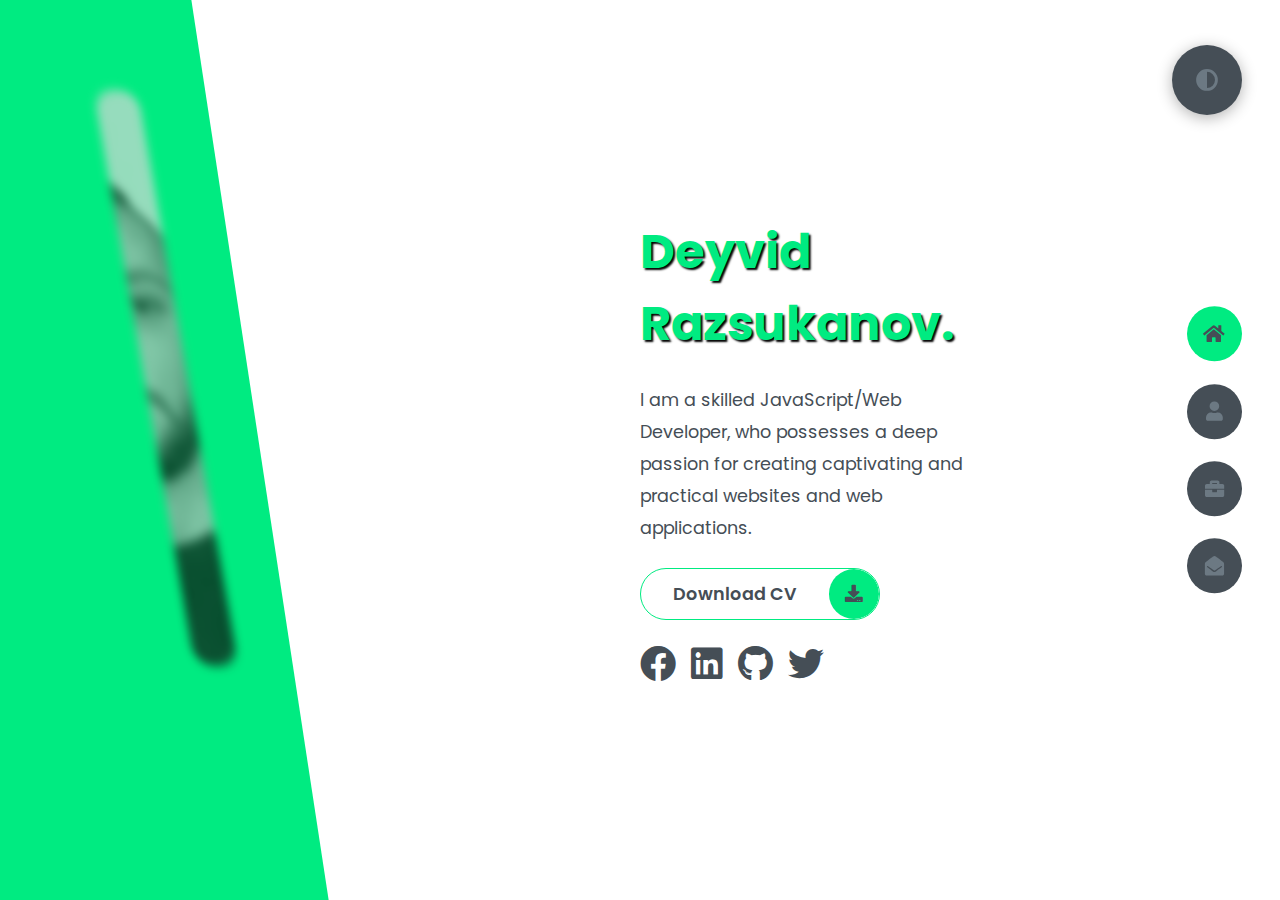
<file: index.html>
<!DOCTYPE html>
<html lang="en">

<head>
    <meta charset="UTF-8">
    <meta http-equiv="X-UA-Compatible" content="IE=edge">
    <meta name="viewport" content="width=device-width, initial-scale=1.0">
    <title>Portfolio</title>
    <link rel="stylesheet" href="./static/styles.css">
    <link rel="preconnect" href="https://fonts.googleapis.com">
    <link rel="preconnect" href="https://fonts.gstatic.com" crossorigin>
    <link rel="stylesheet" href="https://cdnjs.cloudflare.com/ajax/libs/font-awesome/5.15.4/css/all.min.css"
        integrity="sha512-1ycn6IcaQQ40/MKBW2W4Rhis/DbILU74C1vSrLJxCq57o941Ym01SwNsOMqvEBFlcgUa6xLiPY/NS5R+E6ztJQ=="
        crossorigin="anonymous" referrerpolicy="no-referrer" />
    <link href="https://fonts.googleapis.com/css2?family=Poppins:wght@400;500;600;700;800&display=swap"
        rel="stylesheet">
</head>

<body class="main-content">
    <header class="container header active" id="home">
        <div class="header-content">
            <div class="left-header">
                <div class="h-shape"></div>
                <div class="image">
                    <img src="./static/image_6487327.JPG" alt="">
                </div>
            </div>
            <div class="right-header">
                <h1 class="name">
                    <span>Deyvid <br> Razsukanov.</span>

                </h1>
                <p>
                    I am a skilled JavaScript/Web Developer, who possesses a deep passion for creating captivating and
                    practical websites and web applications.
                </p>
                <div class="btn-con">
                    <a href="./static/CV-English.pdf" download="Deyvid Razsukanov - CV.pdf" class="main-btn">
                        <span class="btn-text">Download CV</span>
                        <span class="btn-icon"><i class="fas fa-download"></i></span>
                    </a>
                </div>
                <a>
                    <div class="contact-icons">
                        <div class="contact-icon">
                            <a href="https://www.facebook.com/deivitoss" target="_blank">
                                <i class="fab fa-facebook" style="font-size:36px"></i>
                            </a>
                            <a>
                            </a>
                            <a>
                            </a>
                            <a href="https://www.linkedin.com/in/deyvid-razsukanov-a2669a22a/" target="_blank">
                                <i class="fab fa-linkedin" style="font-size:36px"></i>
                            </a>
                            <a>
                            </a>
                            <a>
                            </a>
                            <a href="https://github.com/Devbearking" target="_blank">
                                <i class="fab fa-github" style="font-size:36px"></i>
                            </a>
                            <a>
                            </a>
                            <a>
                            </a>
                            <a href="https://twitter.com/DeyvidR8" target="_blank">
                                <i class="fab fa-twitter" style="font-size:36px"></i>
                            </a>
                        </div>
                </a>
            </div>

        </div>
        </div>
    </header>
    <main>
        <section class="container about" id="about">
            <div class="main-title">
                <h2><span class="bg-text">my stats</span></h2>
                <h2>About <span>me</span></h2>
            </div>
            <div class="about-container">
                <div class="left-about">
                    <h4>More About me</h4>
                    <p>
                        In both personal and professional contexts, I possess an innate sense of curiosity and a strong
                        drive to comprehensively comprehend systems and processes, with a focus on identifying
                        opportunities for enhancement. While commencing my career at an entry-level position within a
                        leading logistics firm in the Netherlands, I constantly sought to expand my skill set and assume
                        additional responsibilities. As a result, I meticulously acquainted myself with every facet of
                        the organization's operations, thereby creating opportunities to undertake various roles. These
                        included overseeing the seamless execution of assigned processes and meticulously rectifying
                        systemic warehouse errors, such as erroneous customer or order information on delivery labels or
                        accompanying documents. Throughout my tenure, I remained committed to pursuing continuous
                        self-improvement and learning, both in terms of mastering the intricacies of my work and
                        navigating complex R programs.
                    </p>
                    <div class="btn-con">
                        <a href="./static/CV-English.pdf" download="Deyvid Razsukanov - CV.pdf" class="main-btn">
                            <span class="btn-text">Download CV</span>
                            <span class="btn-icon"><i class="fas fa-download"></i></span>
                        </a>
                    </div>
                </div>
                <div class="right-about">
                    <div class="about-item">
                        <div class="abt-text">
                            <p class="large-text">120+</p>
                            <p class="small-text">Small projects <br /> Completed</p>
                        </div>
                    </div>
                    <div class="about-item">
                        <div class="abt-text">
                            <p class="large-text">1</p>
                            <p class="small-text">Years of <br /> experience</p>
                        </div>
                    </div>
                    <div class="about-item">
                        <div class="abt-text">
                            <p class="large-text">Softuni Certificate</p>
                            <img src="./static/Programming Basics - May 2022 - Certificate-Copy.jpeg" alt="" width="300"
                                height="450">
                            <p class="small-text">Programming Basics<br /></p>
                        </div>
                    </div>
                    <div class="about-item">
                        <div class="abt-text">
                            <p class="large-text">Udemy Certificate</p>
                            <img src="./static/UC-0aeede7e-fe98-45a7-936c-72ba90be9636.jpg" alt="" width="300"
                                height="210">
                            <p class="small-text">Python <br /> from Zero to Hero</p>

                        </div>
                    </div>
                    <div class="about-item">
                        <div class="abt-text">
                            <p class="large-text">Udemy Certificate</p>
                            <img src="./static/UC-74d6a87d-5b26-4a34-a045-3f92d8b7808c.jpg" alt="" width="300"
                                height="210">
                            <p class="small-text">JavaScript <br /> The Complete Guide 2022</p>
                        </div>
                    </div>
                    <div class="about-item">
                        <div class="abt-text">
                            <p class="large-text">Udemy Certificate</p>
                            <img src="./static/UC-837255c1-994e-467c-b8df-2b4bad56b447.jpg" alt="" width="300"
                                height="210">
                            <p class="small-text">The Complete 2022 Web Development Bootcamp <br /></p>
                        </div>
                    </div>
                </div>
            </div>
            <div class="about-stats">
                <h4 class="stat-title">My Skills</h4>
                <div class="progress-bars">
                    <div class="progress-bar">
                        <p class="prog-title">html5</p>
                        <div class="progress-con">
                            <p class="prog-text">80%</p>
                            <div class="progress">
                                <span class="html"></span>
                            </div>
                        </div>
                    </div>
                    <div class="progress-bar">
                        <p class="prog-title">css3</p>
                        <div class="progress-con">
                            <p class="prog-text">70%</p>
                            <div class="progress">
                                <span class="css"></span>
                            </div>
                        </div>
                    </div>
                    <div class="progress-bar">
                        <p class="prog-title">javascript</p>
                        <div class="progress-con">
                            <p class="prog-text">70%</p>
                            <div class="progress">
                                <span class="js"></span>
                            </div>
                        </div>
                    </div>
                    <div class="progress-bar">
                        <p class="prog-title">ReactJS</p>
                        <div class="progress-con">
                            <p class="prog-text">60%</p>
                            <div class="progress">
                                <span class="react"></span>
                            </div>
                        </div>
                    </div>
                    <div class="progress-bar">
                        <p class="prog-title">NodeJS</p>
                        <div class="progress-con">
                            <p class="prog-text">40%</p>
                            <div class="progress">
                                <span class="node"></span>
                            </div>
                        </div>
                    </div>
                    <div class="progress-bar">
                        <p class="prog-title">Python</p>
                        <div class="progress-con">
                            <p class="prog-text">70%</p>
                            <div class="progress">
                                <span class="python"></span>
                            </div>
                        </div>
                    </div>
                </div>
            </div>
            <h4 class="stat-title">My Timeline</h4>
            <div class="timeline">
                <div class="timeline-item">
                    <div class="tl-icon">
                        <i class="fas fa-briefcase"></i>
                    </div>
                    <p class="tl-duration">2022 - Present</p>
                    <h5>JavaScript Developer<span> - MaxWin Gaming.</span></h5>
                    <p>

                    </p>
                </div>
                <div class="timeline-item">
                    <div class="tl-icon">
                        <i class="fas fa-briefcase"></i>
                    </div>
                    <p class="tl-duration">2022 - Present</p>
                    <h5>Programming<span> - Softwere University.</span></h5>
                    <p>

                    </p>
                </div>
                <div class="timeline-item">
                    <div class="tl-icon">
                        <i class="fas fa-briefcase"></i>
                    </div>
                    <p class="tl-duration">2021 - 2022</p>
                    <h5>Key User<span> - GXO logistics.</span></h5>
                    <p>

                    </p>
                </div>
                <div class="timeline-item">
                    <div class="tl-icon">
                        <i class="fas fa-briefcase"></i>
                    </div>
                    <p class="tl-duration">2021 - 2021</p>
                    <h5>Werehouse Operator<span> - GXO logistics.</span></h5>
                    <p>

                    </p>
                </div>
                <div class="timeline-item">
                    <div class="tl-icon">
                        <i class="fas fa-briefcase"></i>
                    </div>
                    <p class="tl-duration">2021 - 2021</p>
                    <h5>Bussines Owner<span> - Reastaurant atHome.</span></h5>
                    <p>

                    </p>
                </div>
                <div class="timeline-item">
                    <div class="tl-icon">
                        <i class="fas fa-briefcase"></i>
                    </div>
                    <p class="tl-duration">2020 - 2021</p>
                    <h5>Ground Operations Specialist<span> - GoldAir Handling.</span></h5>
                    <p>

                    </p>
                </div>
            </div>
        </section>
        <section class="container" id="portfolio">
            <div class="main-title">
                <h2><span class="bg-text">My Work</span></h2>
                <h2>My <span>Portfolio</span></h2>
            </div>
            <p class="port-text">
                Here is some of my work that I've done in various programming languages.
            </p>
            <div class="portfolios">
                <div class="portfolio-item">
                    <div class="image">
                        <img src="./static/BannersChars_wideMedium.png" alt="">
                    </div>
                    <div class="hover-items">
                        <h3 style="margin-bottom: 10px;">Project Source</h3>
                        <p class='port-text'>MaxWin Gaming "Cotton Gang Affair"
                        </p>
                        <div class="icons">
                            <a href="https://www.maxwingaming.com/projects-archive/cotton-gang-affair/" class="icon">
                                <i class="fas fa-window-maximize"></i>
                            </a>
                            <!-- <a href="https://github.com/Devbearking/Keeper-App" class="icon">
                                <i class="fab fa-github"></i>
                            </a> -->
                        </div>
                    </div>
                </div>
                <div class="portfolio-item">
                    <div class="image">
                        <img src="./static/DLpic.jpg" alt="">
                    </div>
                    <div class="hover-items">
                        <h3 style="margin-bottom: 10px;">Project Source</h3>
                        <p class='port-text'>MaxWin Gaming "Desert Legends Spins"
                        </p>
                        <div class="icons">
                            <a href="https://www.maxwingaming.com/projects-archive/desert-legends-spins/" class="icon">
                                <i class="fas fa-window-maximize"></i>
                            </a>
                            <!-- <a href="https://github.com/Devbearking/Keeper-App" class="icon">
                                <i class="fab fa-github"></i>
                            </a> -->
                        </div>
                    </div>
                </div>
                <div class="portfolio-item">
                    <div class="image">
                        <img src="./static/wideMedium.jpg" alt="">
                    </div>
                    <div class="hover-items">
                        <h3 style="margin-bottom: 10px;">Project Source</h3>
                        <p class='port-text'>MaxWin Gaming "Jelly MULTIHOPS™"
                        </p>
                        <div class="icons">
                            <a href="https://www.maxwingaming.com/projects-archive/jelly-multihops/" class="icon">
                                <i class="fas fa-window-maximize"></i>
                            </a>
                            <!-- <a href="https://github.com/Devbearking/Keeper-App" class="icon">
                                <i class="fab fa-github"></i>
                            </a> -->
                        </div>
                    </div>
                </div>
                <div class="portfolio-item">
                    <div class="image">
                        <img src="./static/5Monsters_PR_Alternative.png" alt="">
                    </div>
                    <div class="hover-items">
                        <h3 style="margin-bottom: 10px;">Project Source</h3>
                        <p class='port-text'>MaxWin Gaming "5 Monsters"
                        </p>
                        <div class="icons">
                            <a href="https://www.maxwingaming.com/projects-archive/5-monsters/" class="icon">
                                <i class="fas fa-window-maximize"></i>
                            </a>
                            <!-- <a href="https://github.com/Devbearking/Keeper-App" class="icon">
                                <i class="fab fa-github"></i>
                            </a> -->
                        </div>
                    </div>
                </div>
                <div class="portfolio-item">
                    <div class="image">
                        <img src="./static/BigBasswideMedium.jpg" alt="">
                    </div>
                    <div class="hover-items">
                        <h3 style="margin-bottom: 10px;">Project Source</h3>
                        <p class='port-text'>MaxWin Gaming "Big Bass Adventure"
                        </p>
                        <div class="icons">
                            <a href="https://www.maxwingaming.com/projects-archive/big-bass-adventure/" class="icon">
                                <i class="fas fa-window-maximize"></i>
                            </a>
                            <!-- <a href="https://github.com/Devbearking/Keeper-App" class="icon">
                                <i class="fab fa-github"></i>
                            </a> -->
                        </div>
                    </div>
                </div>
                <div class="portfolio-item">
                    <div class="image">
                        <img src="./static/port1.jpg" alt="">
                    </div>
                    <div class="hover-items">
                        <h3 style="margin-bottom: 10px;">Project Source</h3>
                        <p class='port-text'>ProCoin-Project
                        </p>
                        <div class="icons">
                            <a href="https://pronftmin.vercel.app/" class="icon">
                                <i class="fas fa-window-maximize"></i>
                            </a>
                            <a href="https://github.com/Devbearking/ProNFTmint" class="icon">
                                <i class="fab fa-github"></i>
                            </a>
                        </div>
                    </div>
                </div>
                <div class="portfolio-item">
                    <div class="image">
                        <img src="./static/port3.jpg" alt="">
                    </div>
                    <div class="hover-items">
                        <h3 style="margin-bottom: 10px;">Project Source</h3>
                        <p class='port-text'>Keeper App
                        </p>
                        <div class="icons">
                            <a href="https://e1ie87.csb.app/" class="icon">
                                <i class="fas fa-window-maximize"></i>
                            </a>
                            <a href="https://github.com/Devbearking/Keeper-App" class="icon">
                                <i class="fab fa-github"></i>
                            </a>
                        </div>
                    </div>
                </div>
                <div class="portfolio-item">
                    <div class="image">
                        <img src="./static/port2.jpg" alt="">
                    </div>
                    <div class="hover-items">
                        <h3 style="margin-bottom: 10px;">Project Source</h3>
                        <p class='port-text'>Tindog webpage
                        </p>
                        <div class="icons">
                            <a href="https://devbearking.github.io/Tindog-webpage/" class="icon">
                                <i class="fas fa-window-maximize"></i>
                            </a>
                            <a href="https://github.com/Devbearking/Tindog-webpage" class="icon">
                                <i class="fab fa-github"></i>
                            </a>
                        </div>
                    </div>
                </div>
                <div class="portfolio-item">
                    <div class="image">
                        <img src="./static/Laptop-iStock.jpg" alt="">
                    </div>
                    <div class="hover-items">
                        <h3 style="margin-bottom: 10px;">Project Source</h3>
                        <p class='port-text'>Dice Game
                        </p>
                        <div class="icons">
                            <a href="https://devbearking.github.io/Dice-Web-game/" class="icon">
                                <i class="fas fa-window-maximize"></i>
                            </a>
                            <a href="https://github.com/Devbearking/Dice-Web-game" class="icon">
                                <i class="fab fa-github"></i>
                            </a>
                        </div>
                    </div>
                </div>
                <div class="portfolio-item">
                    <div class="image">
                        <img src="./static/priya-june-2020-patrick-tay-work-from-home-lead-istock.jpg" alt="">
                    </div>
                    <div class="hover-items">
                        <h3 style="margin-bottom: 10px;">Project Source</h3>
                        <p class='port-text'>Drum kit
                        </p>
                        <div class="icons">
                            <a href="https://devbearking.github.io/Drum-kit/" class="icon">
                                <i class="fas fa-window-maximize"></i>
                            </a>
                            <a href="https://github.com/Devbearking/Drum-kit" class="icon">
                                <i class="fab fa-github"></i>
                            </a>
                        </div>
                    </div>
                </div>
                <div class="portfolio-item">
                    <div class="image">
                        <img src="./static/port7.jpg" alt="">
                    </div>
                    <div class="hover-items">
                        <h3 style="margin-bottom: 10px;">Project Source</h3>
                        <p class='port-text'>To-Do-List
                        </p>
                        <div class="icons">
                            <a href="https://76q551.csb.app/" class="icon">
                                <i class="fas fa-window-maximize"></i>
                            </a>
                            <a href="https://github.com/Devbearking/To-Do-List" class="icon">
                                <i class="fab fa-github"></i>
                            </a>
                        </div>
                    </div>
                </div>
            </div>
        </section>
        <section class="container" id="blogs">
            <div class="blogs-content">
                <div class="main-title">
                    <h2><span class="bg-text">My Blogs</span></h2>
                    <h2>My <span>Blogs</span></h2>
                </div>
                <div class="blogs">
                    <div class="blog">
                        <img src="./static/port1.jpg" alt="">
                        <div class="blog-text">
                            <h4>
                                Why did i decited to become a Programmer
                            </h4>
                            <p>
                                In a world full of IT why did I decide to become one and why now?
                                Well, the simple answer to this question is, You guessed it "MONEY".
                                But money is not everything, there are much more important things in life like love and
                                friends.
                                <span id="dots">...</span><span id="more">
                                    A few years ago I went to a course for web development with HTML and CSS.This one
                                    12-hour lecture was enough for me to lose any interest in it,
                                    but I was only 16 and was more distracted back then, so I didn't think about it
                                    much.
                                    Fast forward to 2020 when I was working in a warehouse in The Netherlands
                                    I had a colleague who was making changes to the software we worked with,
                                    and man... was I impressed, I had some relatively basic knowledge about what he did
                                    and he inspired me to start learning more about it. So I did, chose my first course
                                    at "Udemy" and began the journey.
                                    A few mounts later I took his position and became a Key User.</span>
                            </p>
                            <button onclick="myFunction()" id="myBtn">Read more</button>
                        </div>
                    </div>
                    <div class="blog">
                        <img src="./static/port3.jpg" alt="">
                        <div class="blog-text">
                            <h4>
                                My journey so far.
                            </h4>
                            <p>
                                After deciding to go back to Bulgaria, I fully dedicated myself
                                to my education and successfully graduated the first stage of "Software University"
                                "Programming basics with python". Now after I got a excellent result on my exam,
                                I was accepted for the next stage "Programming fundamentals" starting in September.

                            </p>
                        </div>
                    </div>
                    <div class="blog">
                        <img src="./static/port7.jpg" alt="">
                        <div class="blog-text">
                            <h4>
                                My goal!
                            </h4>
                            <p>
                                My overall goal is to become a full stack developer, I'm still far from there and for
                                now, I'm looking for opportunities to jumpstart my career.
                                I will continue to educate myself until i reach my goal.

                            </p>
                        </div>
                    </div>
                </div>
            </div>
        </section>
        <section class="container contact" id="contact">
            <div class="contact-container">
                <div class="main-title">
                    <h2><span class="bg-text">Contact</span></h2>
                    <h2>Contact <span>Me</span></h2>
                </div>
                <div class="contact-content-con">
                    <div class="left-contact">
                        <h4>Contact me here</h4>
                        <p>

                        </p>
                        <div class="contact-info">
                            <div class="contact-item">
                                <div class="icon">
                                    <i class="fas fa-map-marker-alt"></i>
                                    <span>Location</span>
                                </div>
                                <p>
                                    : Sofia, Bulgaria
                                </p>
                            </div>
                            <div class="contact-item">
                                <div class="icon">
                                    <i class="fas fa-envelope"></i>
                                    <span>Email</span>
                                </div>
                                <p>
                                    <span>: drazsukanov93@gmail.com</span>
                                </p>
                            </div>
                            <div class="contact-item">
                                <div class="icon">
                                    <i class="fas fa-graduation-cap"></i>
                                    <span>Education</span>
                                </div>
                                <p>
                                    <span>: Softwere University, Sofia</span>
                                </p>
                            </div>
                            <div class="contact-item">
                                <div class="icon">
                                    <i class="fas fa-mobile"></i>
                                    <span>Mobile Number</span>
                                </div>
                                <p>
                                    <span>: +359877695460</span>
                                </p>
                            </div>
                            <div class="contact-item">
                                <div class="icon">
                                    <i class="fas fa-language"></i>
                                    <span>Languages</span>
                                </div>
                                <p>
                                    <span>: Bulgarian, English</span>
                                </p>
                            </div>
                        </div>
                        <div class="contact-icons">
                            <div class="contact-icon">
                                <a href="https://www.facebook.com/deivitoss" target="_blank">
                                    <i class="fab fa-facebook-f"></i>
                                </a>
                                <a href="https://twitter.com/DeyvidR8" target="_blank">
                                    <i class="fab fa-twitter"></i>
                                </a>
                                <a href="https://www.linkedin.com/in/deyvid-razsukanov-a2669a22a/" target="_blank">
                                    <i class="fab fa-linkedin"></i>
                                </a>
                                <a href="https://github.com/Devbearking" target="_blank">
                                    <i class="fab fa-github"></i>
                                </a>
                            </div>
                        </div>
                    </div>
                    <div class="right-contact">
                        <form action="" class="contact-form">
                            <div class="input-control i-c-2">
                                <input type="text" required placeholder="YOUR NAME">
                                <input type="email" required placeholder="YOUR EMAIL">
                            </div>
                            <div class="input-control">
                                <input type="text" required placeholder="ENTER SUBJECT">
                            </div>
                            <div class="input-control">
                                <textarea name="" id="" cols="15" rows="8" placeholder="Message Here..."></textarea>
                            </div>
                            <div class="submit-btn">
                                <a href="mailto:drazsukanov93@gmail.com" class="main-btn">
                                    <span class="btn-text">SEND</span>
                                    <span class="btn-icon"><i class="fas fa-solid fa-paper-plane"></i></span>
                                </a>
                            </div>
                        </form>
                    </div>
                </div>
            </div>
        </section>
    </main>

    <div class="controls">
        <div class="control active-btn" data-id="home">
            <i class="fas fa-home"></i>
        </div>
        <div class="control" data-id="about">
            <i class="fas fa-user"></i>
        </div>
        <div class="control" data-id="portfolio">
            <i class="fas fa-briefcase"></i>
        </div>
        <div class="control" data-id="contact">
            <i class="fas fa-envelope-open"></i>
        </div>
    </div>
    <div class="theme-btn">
        <i class="fas fa-adjust"></i>
    </div>
    <script src="./static/app.js"></script>
</body>

</html>
</file>
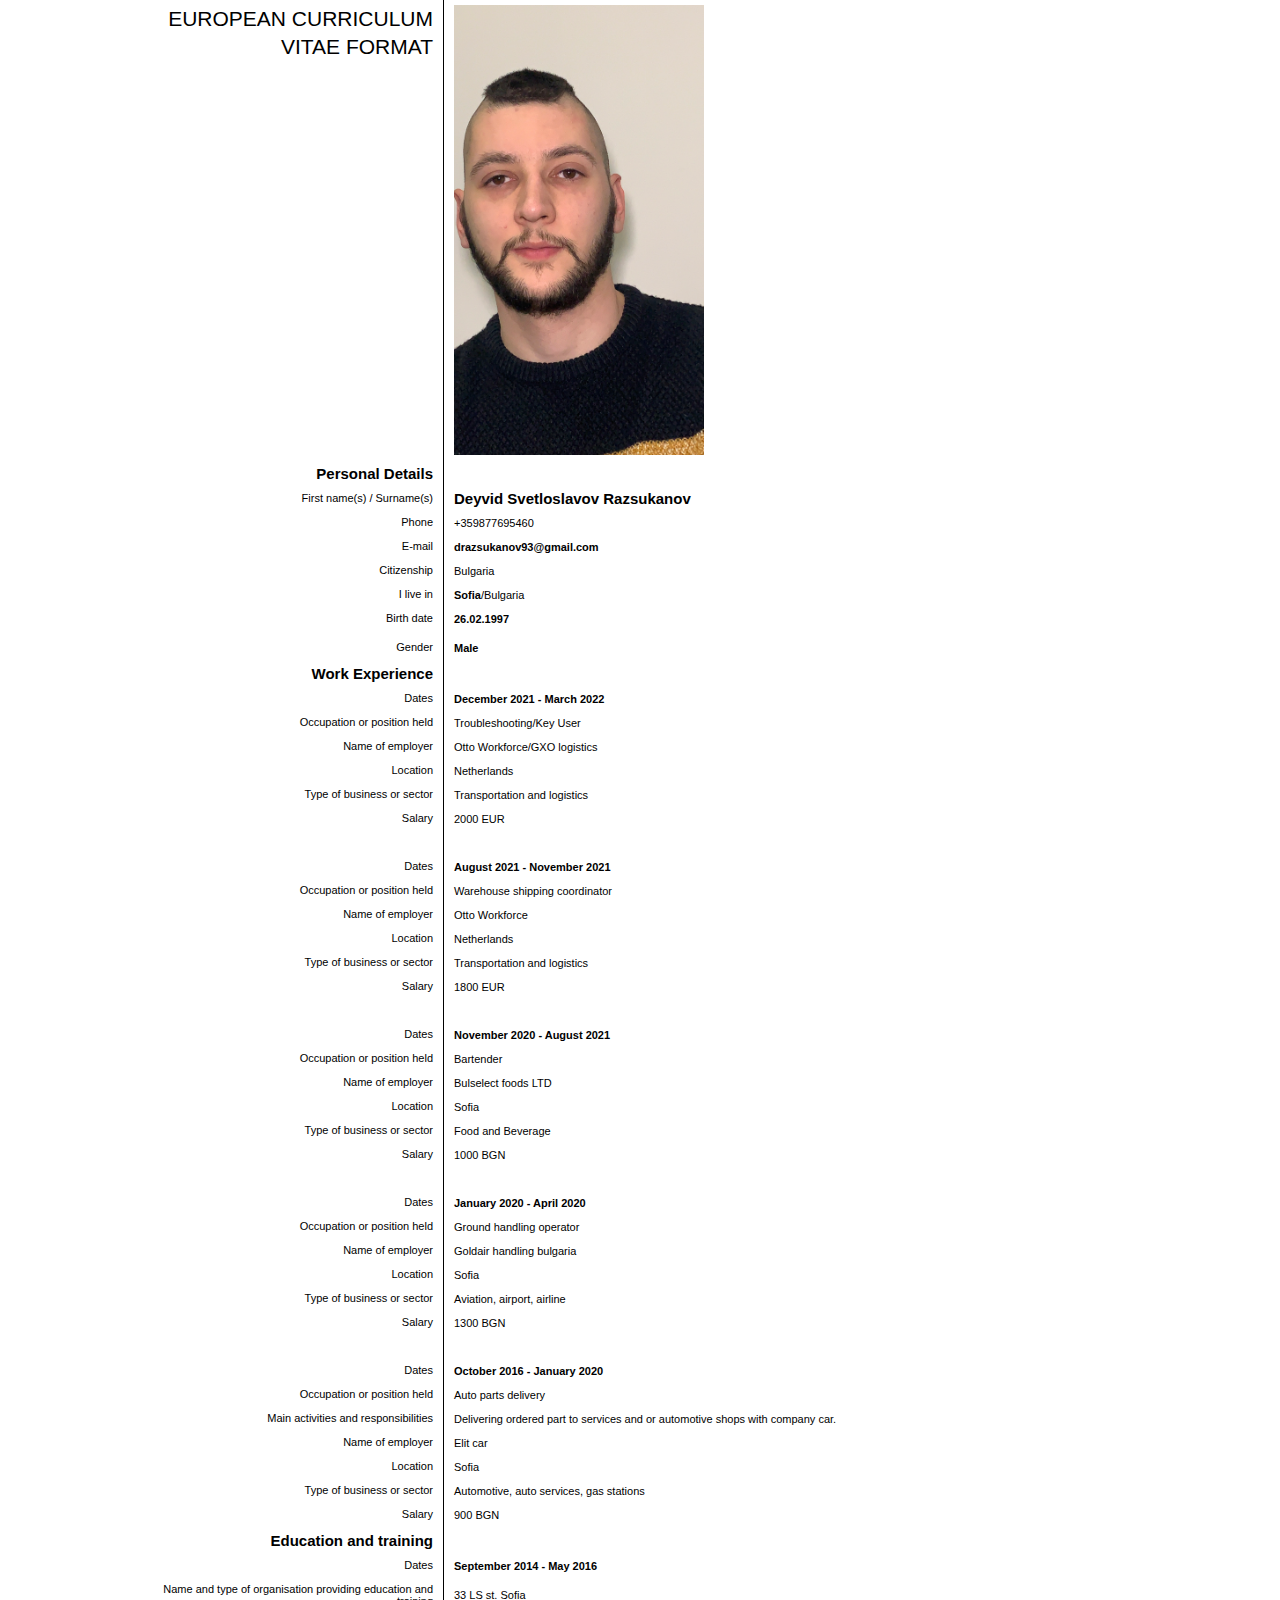
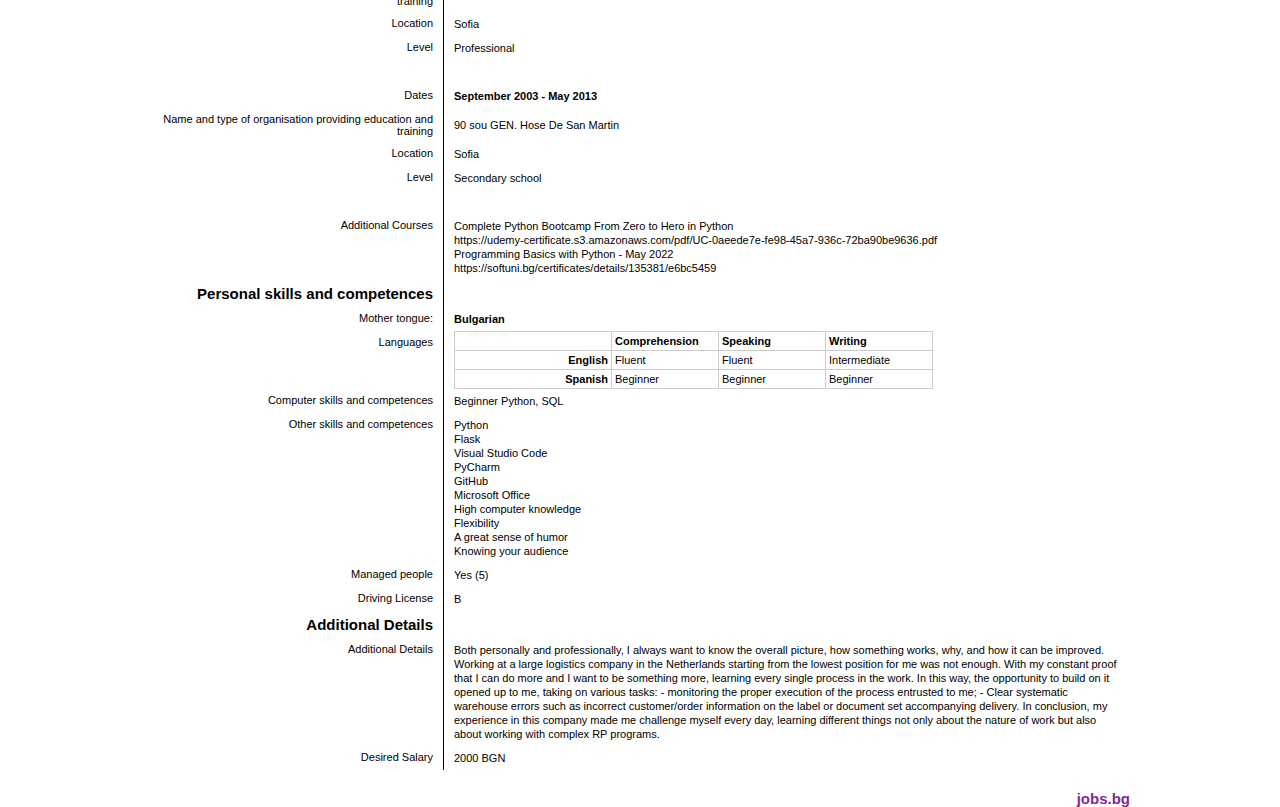
<file: CV-English.html>
<!DOCTYPE html PUBLIC "-//W3C//DTD XHTML 1.0 Transitional//EN" "http://www.w3.org/TR/xhtml1/DTD/xhtml1-transitional.dtd">
		<html xmlns="http://www.w3.org/1999/xhtml">
		<head>
		<title>jobs.bg</title>
		<meta name="description" content="Предложения за работа от водещи компании в България">
		<meta name="keywords" content="работа, rabota, jobs, job, обяви, кариера, кариери, karieri, kariera, HR, CV, автобиография">
		<meta http-equiv="Content-Type" content="text/html; charset=UTF-8">
		</head>
		<body bgcolor="#FFFFFF" leftmargin=0 topmargin=0 marginwidth=0 marginheight=0 >
		<style type="text/css">
						@media screen{
					body{font-family: Verdana, Arial, Helvetica, sans-serif;  color: #000000;  font-size: 11px;  font-style: normal;  text-decoration: none;}
					.cvTable{width:980px;}
					.rowTitleView{font-weight:normal;padding-top:5px;padding-bottom:5px;padding-right:10px;padding-left:10px;text-align:right;width:30%;border-right:1px solid #000000;}
					.rowDataView{font-weight:bold;padding-top:5px;padding-bottom:5px;padding-right:10px;padding-left:10px;text-align:left;line-height:14px;width:70%;}
					.rowDataViewNormal{font-weight:normal;padding-top:5px;padding-bottom:5px;padding-right:10px;padding-left:10px;text-align:left;line-height:14px;width:70%;}
					.spanDataView{font-weight:normal;}
					.spanDataViewGrey{font-weight:normal;color:#999999;}
					#printDiv{
						display:block;
					}
				}
				@media print{
					body{font-family: Verdana, Arial, Helvetica, sans-serif;  color: #000000;  font-size: 11px;  font-style: normal;  text-decoration: none;}
					.cvTable{width:100%;}
					.rowTitleView{font-weight:normal;padding-top:5px;padding-bottom:5px;padding-right:10px;padding-left:10px;text-align:right;width:40%;border-right:1px solid #000000;}
					.rowDataView{font-weight:bold;padding-top:5px;padding-bottom:5px;padding-right:10px;padding-left:10px;text-align:left;line-height:14px;width:70%;}
					.rowDataViewNormal{font-weight:normal;padding-top:5px;padding-bottom:5px;padding-right:10px;padding-left:10px;text-align:left;line-height:14px;width:70%;}
					.spanDataView{font-weight:normal;}
					.spanDataViewGrey{font-weight:normal;color:#999999;}
					#printDiv{
						display:none;
					}

				}
				</style>
		<table cellspacing=0 cellpadding=0 border=0 class="cvTable" align=center>
								<tr>
				<td class="rowTitleView" valign="top"><span style="font-size:21px;line-height:28px;font-weight:normal;">EUROPEAN CURRICULUM VITAE FORMAT</span><br></td>
				<td class="rowDataViewNormal" valign="top"><img src="./static/image_6487327.JPG" width="250" height="450" border=0>	</td>
			</tr>
			<tr>
				<td class="rowTitleView" valign="top"><span style="font-size:15px;font-weight:bold;">Personal Details</span></td>
				<td class="rowDataViewNormal" valign="top">&nbsp;</td>
			</tr>
			<tr>
				<td class="rowTitleView" valign="top">First name(s) / Surname(s)</td>
				<td class="rowDataViewNormal" valign="top"><span style="font-size:15px;font-weight:bold;">Deyvid Svetloslavov Razsukanov</span></td>
			</tr>
										<tr>
					<td class="rowTitleView" valign="top">Phone</td>
					<td class="rowDataViewNormal" valign="top">+359877695460</td>
				</tr>
						<tr>
				<td class="rowTitleView" valign="top">E-mail</td>
				<td class="rowDataViewNormal"><b>drazsukanov93@gmail.com</b></td>
			</tr>
                            <tr>
                    <td class="rowTitleView" valign="top">Citizenship</td>
                    <td class="rowDataViewNormal">Bulgaria</td>
                </tr>
                                        <tr>
                    <td class="rowTitleView" valign="top">I live in</td>
                    <td class="rowDataViewNormal">
                                                    <b>Sofia</b>/Bulgaria                                            </td>
                </tr>
                                        <tr>
                    <td class="rowTitleView" valign="top">Birth date</td>
                    <td  class="rowDataView">26.02.1997</td>
                </tr>
                                        <tr>
                    <td class="rowTitleView" valign="top" style="padding-top:10px;">Gender</td>
                    <td  class="rowDataView" style="padding-top:10px;">Male</td>
                </tr>
            									<tr>
				<td class="rowTitleView" valign="top"><span style="font-size:15px;font-weight:bold;">Work Experience</span></td>
				<td class="rowDataViewNormal" valign="top">&nbsp;</td>
			</tr>
							<tr>
					<td class="rowTitleView" valign="top">Dates</td>
					<td class="rowDataView" valign="top">December 2021 - March 2022</td>
				</tr>
				<tr>
					<td class="rowTitleView" valign="top">Occupation or position held</td>
					<td class="rowDataViewNormal">Troubleshooting/Key User</td>
				</tr>
								<tr>
					<td class="rowTitleView" valign="top">Name of employer</td>
					<td class="rowDataViewNormal">Otto Workforce/GXO logistics</td>
				</tr>
				<tr>
					<td class="rowTitleView" valign="top">Location</td>
					<td class="rowDataViewNormal">Netherlands</td>
				</tr>
				<tr>
					<td class="rowTitleView" valign="top">Type of business or sector</td>
					<td class="rowDataViewNormal">Transportation and logistics</td>
				</tr>
									<tr>
						<td class="rowTitleView" valign="top">Salary</td>
						<td class="rowDataViewNormal" valign="top">2000 EUR</td>
					</tr>
				
                                    <tr><td class="rowTitleView">&nbsp;</td><td class="rowDataViewNormal">&nbsp;</td></tr>
                							<tr>
					<td class="rowTitleView" valign="top">Dates</td>
					<td class="rowDataView" valign="top">August 2021 - November 2021</td>
				</tr>
				<tr>
					<td class="rowTitleView" valign="top">Occupation or position held</td>
					<td class="rowDataViewNormal">Warehouse shipping coordinator</td>
				</tr>
								<tr>
					<td class="rowTitleView" valign="top">Name of employer</td>
					<td class="rowDataViewNormal">Otto Workforce</td>
				</tr>
				<tr>
					<td class="rowTitleView" valign="top">Location</td>
					<td class="rowDataViewNormal">Netherlands</td>
				</tr>
				<tr>
					<td class="rowTitleView" valign="top">Type of business or sector</td>
					<td class="rowDataViewNormal">Transportation and logistics</td>
				</tr>
									<tr>
						<td class="rowTitleView" valign="top">Salary</td>
						<td class="rowDataViewNormal" valign="top">1800 EUR</td>
					</tr>
				
                                    <tr><td class="rowTitleView">&nbsp;</td><td class="rowDataViewNormal">&nbsp;</td></tr>
                							<tr>
					<td class="rowTitleView" valign="top">Dates</td>
					<td class="rowDataView" valign="top">November 2020 - August 2021</td>
				</tr>
				<tr>
					<td class="rowTitleView" valign="top">Occupation or position held</td>
					<td class="rowDataViewNormal">Bartender</td>
				</tr>
								<tr>
					<td class="rowTitleView" valign="top">Name of employer</td>
					<td class="rowDataViewNormal">Bulselect foods LTD</td>
				</tr>
				<tr>
					<td class="rowTitleView" valign="top">Location</td>
					<td class="rowDataViewNormal">Sofia </td>
				</tr>
				<tr>
					<td class="rowTitleView" valign="top">Type of business or sector</td>
					<td class="rowDataViewNormal">Food and Beverage</td>
				</tr>
									<tr>
						<td class="rowTitleView" valign="top">Salary</td>
						<td class="rowDataViewNormal" valign="top">1000 BGN</td>
					</tr>
				
                                    <tr><td class="rowTitleView">&nbsp;</td><td class="rowDataViewNormal">&nbsp;</td></tr>
                							<tr>
					<td class="rowTitleView" valign="top">Dates</td>
					<td class="rowDataView" valign="top">January 2020 - April 2020</td>
				</tr>
				<tr>
					<td class="rowTitleView" valign="top">Occupation or position held</td>
					<td class="rowDataViewNormal">Ground handling operator</td>
				</tr>
								<tr>
					<td class="rowTitleView" valign="top">Name of employer</td>
					<td class="rowDataViewNormal">Goldair handling bulgaria </td>
				</tr>
				<tr>
					<td class="rowTitleView" valign="top">Location</td>
					<td class="rowDataViewNormal">Sofia </td>
				</tr>
				<tr>
					<td class="rowTitleView" valign="top">Type of business or sector</td>
					<td class="rowDataViewNormal">Aviation, airport, airline</td>
				</tr>
									<tr>
						<td class="rowTitleView" valign="top">Salary</td>
						<td class="rowDataViewNormal" valign="top">1300 BGN</td>
					</tr>
				
                                    <tr><td class="rowTitleView">&nbsp;</td><td class="rowDataViewNormal">&nbsp;</td></tr>
                							<tr>
					<td class="rowTitleView" valign="top">Dates</td>
					<td class="rowDataView" valign="top">October 2016 - January 2020</td>
				</tr>
				<tr>
					<td class="rowTitleView" valign="top">Occupation or position held</td>
					<td class="rowDataViewNormal">Auto parts delivery</td>
				</tr>
									<tr>
						<td class="rowTitleView" valign="top">Main activities and responsibilities</td>
						<td class="rowDataViewNormal" valign="top">Delivering ordered part to services and or automotive shops with company car. </td>
					</tr>
								<tr>
					<td class="rowTitleView" valign="top">Name of employer</td>
					<td class="rowDataViewNormal">Elit car</td>
				</tr>
				<tr>
					<td class="rowTitleView" valign="top">Location</td>
					<td class="rowDataViewNormal">Sofia</td>
				</tr>
				<tr>
					<td class="rowTitleView" valign="top">Type of business or sector</td>
					<td class="rowDataViewNormal">Automotive, auto services, gas stations</td>
				</tr>
									<tr>
						<td class="rowTitleView" valign="top">Salary</td>
						<td class="rowDataViewNormal" valign="top">900 BGN</td>
					</tr>
				
                										<tr>
				<td class="rowTitleView" valign="top"><span style="font-size:15px;font-weight:bold;">Education and training</span></td>
				<td class="rowDataViewNormal" valign="top">&nbsp;</td>
			</tr>
							<tr>
					<td class="rowTitleView" valign="top">Dates</td>
					<td class="rowDataView" valign="top">September 2014 - May 2016</td>
				</tr>
												<tr>
					<td class="rowTitleView" valign="top">Name and type of organisation providing education and training</td>
					<td class="rowDataViewNormal">33 LS st. Sofia</td>
				</tr>
				<tr>
					<td class="rowTitleView" valign="top">Location</td>
					<td class="rowDataViewNormal">Sofia</td>
				</tr>
				<tr>
					<td class="rowTitleView" valign="top">Level</td>
					<td class="rowDataViewNormal">Professional</td>
				</tr>

                                    <tr><td class="rowTitleView">&nbsp;</td><td class="rowDataViewNormal">&nbsp;</td></tr>
                							<tr>
					<td class="rowTitleView" valign="top">Dates</td>
					<td class="rowDataView" valign="top">September 2003 - May 2013</td>
				</tr>
												<tr>
					<td class="rowTitleView" valign="top">Name and type of organisation providing education and training</td>
					<td class="rowDataViewNormal">90 sou GEN. Hose De San Martin</td>
				</tr>
				<tr>
					<td class="rowTitleView" valign="top">Location</td>
					<td class="rowDataViewNormal">Sofia</td>
				</tr>
				<tr>
					<td class="rowTitleView" valign="top">Level</td>
					<td class="rowDataViewNormal">Secondary school</td>
				</tr>

                                    <tr><td class="rowTitleView">&nbsp;</td><td class="rowDataViewNormal">&nbsp;</td></tr>
                										<tr>
					<td class="rowTitleView" valign="top">Additional Courses</td>
					<td class="rowDataViewNormal"  valign="top">Complete Python Bootcamp From Zero to Hero in Python <br />
https://udemy-certificate.s3.amazonaws.com/pdf/UC-0aeede7e-fe98-45a7-936c-72ba90be9636.pdf<br />
Programming Basics with Python - May 2022<br />
https://softuni.bg/certificates/details/135381/e6bc5459</td>
				</tr>
					
					<tr>
				<td class="rowTitleView" valign="top"><span style="font-size:15px;font-weight:bold;">Personal skills and competences</span></td>
				<td class="rowDataViewNormal" valign="top">&nbsp;</td>
			</tr>
												<tr>
						<td class="rowTitleView" valign="top">Mother tongue:</td>
						<td class="rowDataView" colspan=3>Bulgarian</td>
					</tr>
													<tr>
						<td class="rowTitleView" valign="top">Languages</td>
						<td valign="top" align=left style="padding-left:10px;">
							<table cellspacing=1 cellpadding=0 border=0 style="background-color:#cccccc;">
								<tr>
									<td valign="top" width=150 style="background-color:#FFFFFF;padding:3px;">&nbsp;</td>
									<td valign="top" width=100 style="background-color:#FFFFFF;padding:3px;"><b>Comprehension</b></td>
									<td valign="top" width=100 style="background-color:#FFFFFF;padding:3px;"><b>Speaking</b></td>
									<td valign="top" width=100 style="background-color:#FFFFFF;padding:3px;"><b>Writing</b></td>
								</tr>
																	<tr>
										<td valign="top" align=right style="background-color:#FFFFFF;padding:3px;"><b>English</b></td>
										<td valign="top" style="background-color:#FFFFFF;padding:3px;"><span class="spanDataView">Fluent</span></td>
										<td valign="top" style="background-color:#FFFFFF;padding:3px;"><span class="spanDataView">Fluent</span></td>
										<td valign="top" style="background-color:#FFFFFF;padding:3px;"><span class="spanDataView">Intermediate</span></td>
									</tr>
																	<tr>
										<td valign="top" align=right style="background-color:#FFFFFF;padding:3px;"><b>Spanish</b></td>
										<td valign="top" style="background-color:#FFFFFF;padding:3px;"><span class="spanDataView">Beginner</span></td>
										<td valign="top" style="background-color:#FFFFFF;padding:3px;"><span class="spanDataView">Beginner</span></td>
										<td valign="top" style="background-color:#FFFFFF;padding:3px;"><span class="spanDataView">Beginner</span></td>
									</tr>
															</table>
						</td>
					</tr>
								
									<tr>
					<td class="rowTitleView" valign="top">Computer skills and competences</td>
					<td class="rowDataViewNormal">Beginner Python, SQL </td>
				</tr>
										<tr>
					<td class="rowTitleView" valign="top">Other skills and competences</td>
					<td class="rowDataViewNormal">Python<br />
Flask<br />
Visual Studio Code<br />
PyCharm<br />
GitHub<br />
Microsoft Office <br />
High computer knowledge <br />
Flexibility<br />
A great sense of humor<br />
Knowing your audience</td>
				</tr>
										<tr>
					<td class="rowTitleView" valign="top">Managed people</td>
					<td class="rowDataViewNormal">Yes (5)</td>
				</tr>
										<tr>
					<td class="rowTitleView" valign="top">Driving License</td>
					<td class="rowDataViewNormal">B</td>
				</tr>
										<tr>
				<td class="rowTitleView" valign="top"><span style="font-size:15px;font-weight:bold;">Additional Details</span></td>
				<td class="rowDataViewNormal" valign="top">&nbsp;</td>
			</tr>
							<tr>
					<td class="rowTitleView" valign="top">Additional Details</td>
					<td class="rowDataViewNormal" valign="top">Both personally and professionally, I always want to know the overall picture, how something works, why, and how it can be improved. Working at a large logistics company in the Netherlands starting from the lowest position for me was not enough. With my constant proof that I can do more and I want to be something more, learning every single process in the work. In this way, the opportunity to build on it opened up to me, taking on various tasks: - monitoring the proper execution of the process entrusted to me; - Clear systematic warehouse errors such as incorrect customer/order information on the label or document set accompanying delivery. In conclusion, my experience in this company made me challenge myself every day, learning different things not only about the nature of work but also about working with complex RP programs.</td>
				</tr>
			
							<tr>
					<td class="rowTitleView" valign="top">Desired Salary</td>
					<td class="rowDataViewNormal" valign="top">2000&nbsp;BGN					</td>
				</tr>
										<tr>
		<td colspan=2 align=right style="padding-top:20px;"><span style="color:#802990;font-size:15px;font-weight:bold;"><b>jobs.bg</b></span></td>
	</tr>
	</table>
	</body>
	</html>
</file>
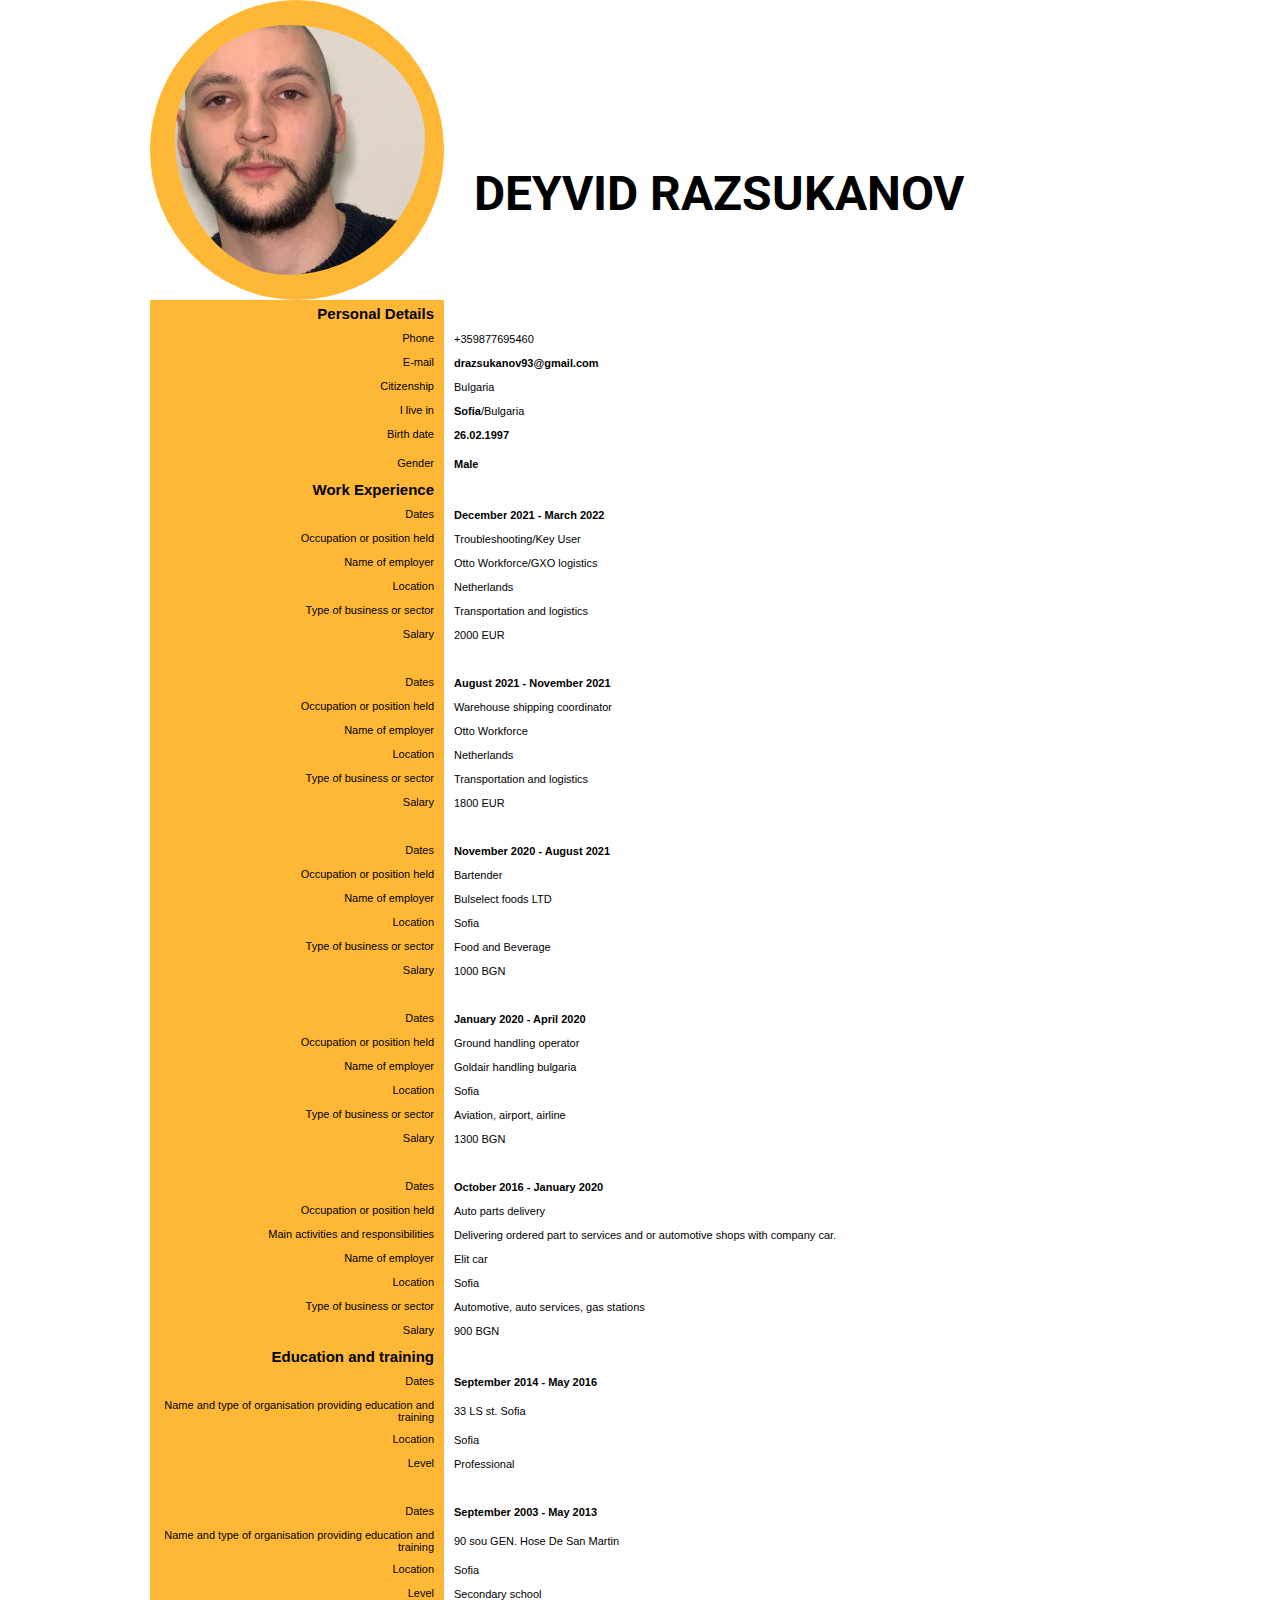
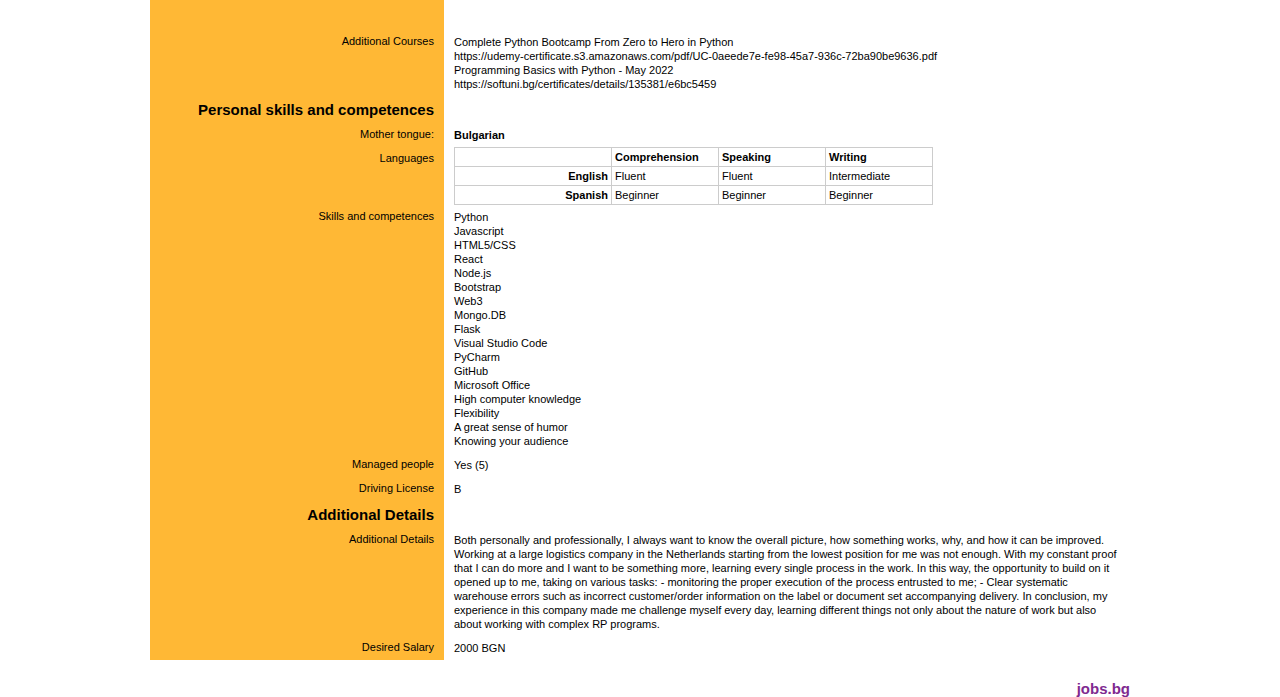
<file: static/CV-English.html>
<!DOCTYPE html PUBLIC "-//W3C//DTD XHTML 1.0 Transitional//EN" "http://www.w3.org/TR/xhtml1/DTD/xhtml1-transitional.dtd">
<html xmlns="http://www.w3.org/1999/xhtml">
  <head>
    <title>jobs.bg</title>
    <meta
      name="description"
      content="Предложения за работа от водещи компании в България"
    />
    <meta
      name="keywords"
      content="работа, rabota, jobs, job, обяви, кариера, кариери, karieri, kariera, HR, CV, автобиография"
    />
    <meta http-equiv="Content-Type" content="text/html; charset=UTF-8" />
    <link rel="stylesheet" href="./cvstyle.css">
    <link rel="preconnect" href="https://fonts.googleapis.com" />
    <link rel="preconnect" href="https://fonts.gstatic.com" crossorigin />
    <link
      href="https://fonts.googleapis.com/css2?family=Roboto:ital@1&display=swap"
      rel="stylesheet"
    />
  </head>
  <body
    bgcolor="#FFFFFF"
    leftmargin="0"
    topmargin="0"
    marginwidth="0"
    marginheight="0"
  >
    <style type="text/css">
      @media screen {
        body {
          font-family: Verdana, Arial, Helvetica, sans-serif;
          color: #000000;
          font-size: 11px;
          font-style: normal;
          text-decoration: none;
        }
        .cvTable {
          width: 980px;
        }
        .rowTitleView {
          font-weight: normal;
          padding-top: 5px;
          padding-bottom: 5px;
          padding-right: 10px;
          padding-left: 10px;
          text-align: right;
          width: 30%;
      
        }
        .rowDataView {
          font-weight: bold;
          padding-top: 5px;
          padding-bottom: 5px;
          padding-right: 10px;
          padding-left: 10px;
          text-align: left;
          line-height: 14px;
          width: 70%;
        }
        .rowDataViewNormal {
          font-weight: normal;
          padding-top: 5px;
          padding-bottom: 5px;
          padding-right: 10px;
          padding-left: 10px;
          text-align: left;
          line-height: 14px;
          width: 70%;
        }
        .spanDataView {
          font-weight: normal;
        }
        .spanDataViewGrey {
          font-weight: normal;
          color: #999999;
        }
        #printDiv {
          display: block;
        }
      }
      @media print {
        body {
          font-family: Verdana, Arial, Helvetica, sans-serif;
          color: #000000;
          font-size: 11px;
          font-style: normal;
          text-decoration: none;
        }
        .cvTable {
          width: 100%;
        }
        .rowTitleView {
          font-weight: normal;
          padding-top: 5px;
          padding-bottom: 5px;
          padding-right: 10px;
          padding-left: 10px;
          text-align: right;
          width: 40%;
          
        }
        .rowDataView {
          font-weight: bold;
          padding-top: 5px;
          padding-bottom: 5px;
          padding-right: 10px;
          padding-left: 10px;
          text-align: left;
          line-height: 14px;
          width: 70%;
        }
        .rowDataViewNormal {
          font-weight: normal;
          padding-top: 5px;
          padding-bottom: 5px;
          padding-right: 10px;
          padding-left: 10px;
          text-align: left;
          line-height: 14px;
          width: 70%;
        }
        .spanDataView {
          font-weight: normal;
        }
        .spanDataViewGrey {
          font-weight: normal;
          color: #999999;
        }
        #printDiv {
          display: none;
        }
      }
    </style>
    <table
      cellspacing="0"
      cellpadding="0"
      border="0"
      class="cvTable"
      align="center"
    >
      <tr>
        <td class="imgradios" valign="top">
          <img class="profileimg" src="./image_6487327.JPG" /><br />
        </td>
        <td class="rowDataViewNormal" valign="top">
          <h1 class="title_name">DEYVID RAZSUKANOV</h1>
        </td>
      </tr>
      <tr>
        <td class="rowTitleView" valign="top">
          <span style="font-size: 15px; font-weight: bold"
            >Personal Details</span
          >
        </td>
        <td class="rowDataViewNormal" valign="top">&nbsp;</td>
      </tr>
      <tr></tr>
      <tr>
        <td class="rowTitleView" valign="top">Phone</td>
        <td class="rowDataViewNormal" valign="top">+359877695460</td>
      </tr>
      <tr>
        <td class="rowTitleView" valign="top">E-mail</td>
        <td class="rowDataViewNormal"><b>drazsukanov93@gmail.com</b></td>
      </tr>
      <tr>
        <td class="rowTitleView" valign="top">Citizenship</td>
        <td class="rowDataViewNormal">Bulgaria</td>
      </tr>
      <tr>
        <td class="rowTitleView" valign="top">I live in</td>
        <td class="rowDataViewNormal"><b>Sofia</b>/Bulgaria</td>
      </tr>
      <tr>
        <td class="rowTitleView" valign="top">Birth date</td>
        <td class="rowDataView">26.02.1997</td>
      </tr>
      <tr>
        <td class="rowTitleView" valign="top" style="padding-top: 10px">
          Gender
        </td>
        <td class="rowDataView" style="padding-top: 10px">Male</td>
      </tr>
      <tr>
        <td class="rowTitleView" valign="top">
          <span style="font-size: 15px; font-weight: bold"
            >Work Experience</span
          >
        </td>
        <td class="rowDataViewNormal" valign="top">&nbsp;</td>
      </tr>
      <tr>
        <td class="rowTitleView" valign="top">Dates</td>
        <td class="rowDataView" valign="top">December 2021 - March 2022</td>
      </tr>
      <tr>
        <td class="rowTitleView" valign="top">Occupation or position held</td>
        <td class="rowDataViewNormal">Troubleshooting/Key User</td>
      </tr>
      <tr>
        <td class="rowTitleView" valign="top">Name of employer</td>
        <td class="rowDataViewNormal">Otto Workforce/GXO logistics</td>
      </tr>
      <tr>
        <td class="rowTitleView" valign="top">Location</td>
        <td class="rowDataViewNormal">Netherlands</td>
      </tr>
      <tr>
        <td class="rowTitleView" valign="top">Type of business or sector</td>
        <td class="rowDataViewNormal">Transportation and logistics</td>
      </tr>
      <tr>
        <td class="rowTitleView" valign="top">Salary</td>
        <td class="rowDataViewNormal" valign="top">2000 EUR</td>
      </tr>

      <tr>
        <td class="rowTitleView">&nbsp;</td>
        <td class="rowDataViewNormal">&nbsp;</td>
      </tr>
      <tr>
        <td class="rowTitleView" valign="top">Dates</td>
        <td class="rowDataView" valign="top">August 2021 - November 2021</td>
      </tr>
      <tr>
        <td class="rowTitleView" valign="top">Occupation or position held</td>
        <td class="rowDataViewNormal">Warehouse shipping coordinator</td>
      </tr>
      <tr>
        <td class="rowTitleView" valign="top">Name of employer</td>
        <td class="rowDataViewNormal">Otto Workforce</td>
      </tr>
      <tr>
        <td class="rowTitleView" valign="top">Location</td>
        <td class="rowDataViewNormal">Netherlands</td>
      </tr>
      <tr>
        <td class="rowTitleView" valign="top">Type of business or sector</td>
        <td class="rowDataViewNormal">Transportation and logistics</td>
      </tr>
      <tr>
        <td class="rowTitleView" valign="top">Salary</td>
        <td class="rowDataViewNormal" valign="top">1800 EUR</td>
      </tr>

      <tr>
        <td class="rowTitleView">&nbsp;</td>
        <td class="rowDataViewNormal">&nbsp;</td>
      </tr>
      <tr>
        <td class="rowTitleView" valign="top">Dates</td>
        <td class="rowDataView" valign="top">November 2020 - August 2021</td>
      </tr>
      <tr>
        <td class="rowTitleView" valign="top">Occupation or position held</td>
        <td class="rowDataViewNormal">Bartender</td>
      </tr>
      <tr>
        <td class="rowTitleView" valign="top">Name of employer</td>
        <td class="rowDataViewNormal">Bulselect foods LTD</td>
      </tr>
      <tr>
        <td class="rowTitleView" valign="top">Location</td>
        <td class="rowDataViewNormal">Sofia</td>
      </tr>
      <tr>
        <td class="rowTitleView" valign="top">Type of business or sector</td>
        <td class="rowDataViewNormal">Food and Beverage</td>
      </tr>
      <tr>
        <td class="rowTitleView" valign="top">Salary</td>
        <td class="rowDataViewNormal" valign="top">1000 BGN</td>
      </tr>

      <tr>
        <td class="rowTitleView">&nbsp;</td>
        <td class="rowDataViewNormal">&nbsp;</td>
      </tr>
      <tr>
        <td class="rowTitleView" valign="top">Dates</td>
        <td class="rowDataView" valign="top">January 2020 - April 2020</td>
      </tr>
      <tr>
        <td class="rowTitleView" valign="top">Occupation or position held</td>
        <td class="rowDataViewNormal">Ground handling operator</td>
      </tr>
      <tr>
        <td class="rowTitleView" valign="top">Name of employer</td>
        <td class="rowDataViewNormal">Goldair handling bulgaria</td>
      </tr>
      <tr>
        <td class="rowTitleView" valign="top">Location</td>
        <td class="rowDataViewNormal">Sofia</td>
      </tr>
      <tr>
        <td class="rowTitleView" valign="top">Type of business or sector</td>
        <td class="rowDataViewNormal">Aviation, airport, airline</td>
      </tr>
      <tr>
        <td class="rowTitleView" valign="top">Salary</td>
        <td class="rowDataViewNormal" valign="top">1300 BGN</td>
      </tr>

      <tr>
        <td class="rowTitleView">&nbsp;</td>
        <td class="rowDataViewNormal">&nbsp;</td>
      </tr>
      <tr>
        <td class="rowTitleView" valign="top">Dates</td>
        <td class="rowDataView" valign="top">October 2016 - January 2020</td>
      </tr>
      <tr>
        <td class="rowTitleView" valign="top">Occupation or position held</td>
        <td class="rowDataViewNormal">Auto parts delivery</td>
      </tr>
      <tr>
        <td class="rowTitleView" valign="top">
          Main activities and responsibilities
        </td>
        <td class="rowDataViewNormal" valign="top">
          Delivering ordered part to services and or automotive shops with
          company car.
        </td>
      </tr>
      <tr>
        <td class="rowTitleView" valign="top">Name of employer</td>
        <td class="rowDataViewNormal">Elit car</td>
      </tr>
      <tr>
        <td class="rowTitleView" valign="top">Location</td>
        <td class="rowDataViewNormal">Sofia</td>
      </tr>
      <tr>
        <td class="rowTitleView" valign="top">Type of business or sector</td>
        <td class="rowDataViewNormal">
          Automotive, auto services, gas stations
        </td>
      </tr>
      <tr>
        <td class="rowTitleView" valign="top">Salary</td>
        <td class="rowDataViewNormal" valign="top">900 BGN</td>
      </tr>

      <tr>
        <td class="rowTitleView" valign="top">
          <span style="font-size: 15px; font-weight: bold"
            >Education and training</span
          >
        </td>
        <td class="rowDataViewNormal" valign="top">&nbsp;</td>
      </tr>
      <tr>
        <td class="rowTitleView" valign="top">Dates</td>
        <td class="rowDataView" valign="top">September 2014 - May 2016</td>
      </tr>
      <tr>
        <td class="rowTitleView" valign="top">
          Name and type of organisation providing education and training
        </td>
        <td class="rowDataViewNormal">33 LS st. Sofia</td>
      </tr>
      <tr>
        <td class="rowTitleView" valign="top">Location</td>
        <td class="rowDataViewNormal">Sofia</td>
      </tr>
      <tr>
        <td class="rowTitleView" valign="top">Level</td>
        <td class="rowDataViewNormal">Professional</td>
      </tr>

      <tr>
        <td class="rowTitleView">&nbsp;</td>
        <td class="rowDataViewNormal">&nbsp;</td>
      </tr>
      <tr>
        <td class="rowTitleView" valign="top">Dates</td>
        <td class="rowDataView" valign="top">September 2003 - May 2013</td>
      </tr>
      <tr>
        <td class="rowTitleView" valign="top">
          Name and type of organisation providing education and training
        </td>
        <td class="rowDataViewNormal">90 sou GEN. Hose De San Martin</td>
      </tr>
      <tr>
        <td class="rowTitleView" valign="top">Location</td>
        <td class="rowDataViewNormal">Sofia</td>
      </tr>
      <tr>
        <td class="rowTitleView" valign="top">Level</td>
        <td class="rowDataViewNormal">Secondary school</td>
      </tr>

      <tr>
        <td class="rowTitleView">&nbsp;</td>
        <td class="rowDataViewNormal">&nbsp;</td>
      </tr>
      <tr>
        <td class="rowTitleView" valign="top">Additional Courses</td>
        <td class="rowDataViewNormal" valign="top">
          Complete Python Bootcamp From Zero to Hero in Python <br />
          https://udemy-certificate.s3.amazonaws.com/pdf/UC-0aeede7e-fe98-45a7-936c-72ba90be9636.pdf<br />
          Programming Basics with Python - May 2022<br />
          https://softuni.bg/certificates/details/135381/e6bc5459
        </td>
      </tr>

      <tr>
        <td class="rowTitleView" valign="top">
          <span style="font-size: 15px; font-weight: bold"
            >Personal skills and competences</span
          >
        </td>
        <td class="rowDataViewNormal" valign="top">&nbsp;</td>
      </tr>
      <tr>
        <td class="rowTitleView" valign="top">Mother tongue:</td>
        <td class="rowDataView" colspan="3">Bulgarian</td>
      </tr>
      <tr>
        <td class="rowTitleView" valign="top">Languages</td>
        <td valign="top" align="left" style="padding-left: 10px">
          <table
            cellspacing="1"
            cellpadding="0"
            border="0"
            style="background-color: #cccccc"
          >
            <tr>
              <td
                valign="top"
                width="150"
                style="background-color: #ffffff; padding: 3px"
              >
                &nbsp;
              </td>
              <td
                valign="top"
                width="100"
                style="background-color: #ffffff; padding: 3px"
              >
                <b>Comprehension</b>
              </td>
              <td
                valign="top"
                width="100"
                style="background-color: #ffffff; padding: 3px"
              >
                <b>Speaking</b>
              </td>
              <td
                valign="top"
                width="100"
                style="background-color: #ffffff; padding: 3px"
              >
                <b>Writing</b>
              </td>
            </tr>
            <tr>
              <td
                valign="top"
                align="right"
                style="background-color: #ffffff; padding: 3px"
              >
                <b>English</b>
              </td>
              <td valign="top" style="background-color: #ffffff; padding: 3px">
                <span class="spanDataView">Fluent</span>
              </td>
              <td valign="top" style="background-color: #ffffff; padding: 3px">
                <span class="spanDataView">Fluent</span>
              </td>
              <td valign="top" style="background-color: #ffffff; padding: 3px">
                <span class="spanDataView">Intermediate</span>
              </td>
            </tr>
            <tr>
              <td
                valign="top"
                align="right"
                style="background-color: #ffffff; padding: 3px"
              >
                <b>Spanish</b>
              </td>
              <td valign="top" style="background-color: #ffffff; padding: 3px">
                <span class="spanDataView">Beginner</span>
              </td>
              <td valign="top" style="background-color: #ffffff; padding: 3px">
                <span class="spanDataView">Beginner</span>
              </td>
              <td valign="top" style="background-color: #ffffff; padding: 3px">
                <span class="spanDataView">Beginner</span>
              </td>
            </tr>
          </table>
        </td>
      </tr>

      
      <tr>
        <td class="rowTitleView" valign="top">Skills and competences</td>
        <td class="rowDataViewNormal">
          Python<br />
          Javascript<br />
          HTML5/CSS<br />
          React<br />
          Node.js<br />
          Bootstrap<br />
          Web3<br />
          Mongo.DB<br />
          Flask<br />
          Visual Studio Code<br />
          PyCharm<br />
          GitHub<br />
          Microsoft Office <br />
          High computer knowledge <br />
          Flexibility<br />
          A great sense of humor<br />
          Knowing your audience
        </td>
      </tr>
      <tr>
        <td class="rowTitleView" valign="top">Managed people</td>
        <td class="rowDataViewNormal">Yes (5)</td>
      </tr>
      <tr>
        <td class="rowTitleView" valign="top">Driving License</td>
        <td class="rowDataViewNormal">B</td>
      </tr>
      <tr>
        <td class="rowTitleView" valign="top">
          <span style="font-size: 15px; font-weight: bold"
            >Additional Details</span
          >
        </td>
        <td class="rowDataViewNormal" valign="top">&nbsp;</td>
      </tr>
      <tr>
        <td class="rowTitleView" valign="top">Additional Details</td>
        <td class="rowDataViewNormal" valign="top">
          Both personally and professionally, I always want to know the overall
          picture, how something works, why, and how it can be improved. Working
          at a large logistics company in the Netherlands starting from the
          lowest position for me was not enough. With my constant proof that I
          can do more and I want to be something more, learning every single
          process in the work. In this way, the opportunity to build on it
          opened up to me, taking on various tasks: - monitoring the proper
          execution of the process entrusted to me; - Clear systematic warehouse
          errors such as incorrect customer/order information on the label or
          document set accompanying delivery. In conclusion, my experience in
          this company made me challenge myself every day, learning different
          things not only about the nature of work but also about working with
          complex RP programs.
        </td>
      </tr>

      <tr>
        <td class="rowTitleView" valign="top">Desired Salary</td>
        <td class="rowDataViewNormal" valign="top">2000&nbsp;BGN</td>
      </tr>
      <tr>
        <td colspan="2" align="right" style="padding-top: 20px">
          <span style="color: #802990; font-size: 15px; font-weight: bold"
            ><b>jobs.bg</b></span
          >
        </td>
      </tr>
    </table>
  </body>
</html>
</file>
<file: static/styles.css>
* {
  margin: 0;
  padding: 0;
  box-sizing: border-box;
  list-style: none;
}
#myBtn,#read-more#content-read-more, #more-link, #read-more {
	display: block;
	margin: auto;
	text-align: center;
	text-transform: uppercase;
	color: #fff;
	text-decoration: none;
	font-weight: bold;
	transition: 0.5s width ease;
	background-color: #61834d;
	width: 80%;
	border-radius: 0px 0px 50px 50px ;
}
#myBtn,#read-more#content-read-more:hover, #more-link:hover, #read-more:hover {
	color: #000000;
	width: 100%;
}

.light-mode {
  --color-primary: #2A0944;
  --color-secondary: #3FA796;
  --color-white: #ffffff;
  --color-black: #000;
  --color-grey0: #f8f8f8;
  --color-grey-1: #dbe1e8;
  --color-grey-2: #b2becd;
  --color-grey-3: #6c7983;
  --color-grey-4: #454e56;
  --color-grey-5: #2a2e35;
  --color-grey-6: #1b1a12;
  --br-sm-2: 14px;
  --box-shadow-1: 0 3px 15px rgba(0,0,0,.3);
}

:root {
  --color-primary: #FFFFFF;
  --color-secondary: #00eb81;
  --color-white: #454e56;
  --color-black: #000;
  --color-grey0: #f8f8f8;
  --color-grey-1: #6c7983;
  --color-grey-2: #6c7983;
  --color-grey-3: #6c7983;
  --color-grey-4: #454e56;
  --color-grey-5: #f8f8f8;
  --color-grey-6: #12181b;
}

body {
  background-color: var(--color-primary);
  font-family: "Poppins", sans-serif;
  font-size: 1.1rem;
  color: var(--color-white);
  transition: all 0.4s ease-in-out;
}

a {
  display: inline-block;
  text-decoration: none;
  color: inherit;
  font-family: inherit;
}

header {
  min-height: 100vh;
  color: var(--color-white);
  overflow: hidden;
  padding: 0 !important;
}

section {
  min-height: 100vh;
  width: 100%;
  position: absolute;
  left: 0;
  top: 0;
  padding: 3rem 18rem;
}

.container {
  display: none;
  transform: translateY(-100%) scale(0);
  transition: all 0.4s ease-in-out;
  background-color: var(--color-primary);
}

.active {
  display: block;
  animation: appear 1s ease-in-out;
  transform: translateY(0) scaleY(1);
}
@keyframes appear {
  0% {
    transform: translateY(-100%) scaleY(0);
  }
  100% {
    transform: translateY(0) scaleY(1);
  }
}

.controls {
  position: fixed;
  z-index: 10;
  top: 50%;
  right: 3%;
  display: flex;
  flex-direction: column;
  align-items: center;
  justify-content: center;
  transform: translateY(-50%);
}
.controls .control {
  padding: 1rem;
  cursor: pointer;
  background-color: var(--color-grey-4);
  width: 55px;
  height: 55px;
  border-radius: 50%;
  display: flex;
  justify-content: center;
  align-items: center;
  margin: 0.7rem 0;
  box-shadow: var(--box-shadow-1);
}
.controls .control i {
  font-size: 1.2rem;
  color: var(--color-grey-2);
  pointer-events: none;
}
.controls .active-btn {
  background-color: var(--color-secondary);
  transition: all 0.4s ease-in-out;
}
.controls .active-btn i {
  color: var(--color-white);
}

.theme-btn {
  top: 5%;
  right: 3%;
  width: 70px;
  height: 70px;
  border-radius: 50%;
  background-color: var(--color-grey-4);
  cursor: pointer;
  position: fixed;
  display: flex;
  justify-content: center;
  align-items: center;
  box-shadow: 0 3px 15px rgba(0, 0, 0, 0.3);
  transition: all 0.1s ease-in-out;
}
.theme-btn:active {
  transform: translateY(-3px);
}
.theme-btn i {
  font-size: 1.4rem;
  color: var(--color-grey-2);
  pointer-events: none;
}

/*Header-content*/
.header-content {
  display: grid;
  grid-template-columns: repeat(2, 1fr);
  min-height: 100vh;
}
.header-content .left-header {
  display: flex;
  align-items: center;
  position: relative;
}
.header-content .left-header .h-shape {
  transition: all 0.4s ease-in-out;
  width: 65%;
  height: 100%;
  background-color: var(--color-secondary);
  position: absolute;
  left: 0;
  top: 0;
  z-index: -1;
  clip-path: polygon(0 0, 46% 0, 79% 100%, 0% 100%);
}
.header-content .left-header .image {
  border-radius: var(--br-sm-2);
  height: 80%;
  width: 68%;
  margin-left: 9rem;
  background-color: transparent;
  transition: all 0.4s ease-in-out;
}
.header-content .left-header .image img {
  width: 10%;
  height: 80%;
  object-fit: cover;
  border-radius: 20px;
  transform: skew(10deg);
  transition: all 0.4s ease-in-out;
  filter: grayscale(100%) blur(5px) opacity(0.7);
}
.header-content .left-header .image img:hover {
  transform: skew(0deg);
  width: 80%;
  filter: grayscale(0);
}
.header-content .right-header {
  display: flex;
  flex-direction: column;
  justify-content: center;
  padding-right: 18rem;
}
.header-content .right-header .name {
  
  font-size: 3rem;
}
.header-content .right-header .name span {
  color: var(--color-secondary);
  text-shadow: 2px 2px 2px black;
}
.header-content .right-header p {
  margin: 1.5rem 0;
  line-height: 2rem;
}

/*About*/
.about-container {
  display: grid;
  grid-template-columns: repeat(2, 1fr);
  padding-top: 3.5rem;
  padding-bottom: 5rem;
}
.about-container .right-about {
  display: grid;
  grid-template-columns: repeat(2, 1fr);
  grid-gap: 2rem;
}
.about-container .right-about .about-item {
  border: 1px solid var(--color-grey-5);
  border-radius: 5px;
  transition: all 0.4s ease-in-out;
  box-shadow: 1px 2px 15px rgba(0, 0, 0, 0.1);
}
.about-container .right-about .about-item:hover {
  cursor: default;
  transform: translateY(-5px);
  border: 1px solid var(--color-secondary);
  box-shadow: 1px 4px 15px rgba(0, 0, 0, 0.32);
}
.about-container .right-about .about-item .abt-text {
  padding: 1.5rem;
  display: flex;
  flex-direction: column;
}
.about-container .right-about .about-item .abt-text .large-text {
  font-size: 2rem;
  font-weight: 700;
  color: var(--color-secondary);
}
.about-container .right-about .about-item .abt-text .small-text {
  padding-left: 3rem;
  position: relative;
  text-transform: uppercase;
  font-size: 1.2rem;
  color: var(--color-grey-1);
  letter-spacing: 2px;
}
.about-container .right-about .about-item .abt-text .small-text::before {
  content: "";
  position: absolute;
  left: 0;
  top: 15px;
  width: 2rem;
  height: 2px;
  background-color: var(--color-grey-5);
}
.about-container .left-about {
  padding-right: 5rem;
}
.about-container .left-about p {
  line-height: 2rem;
  padding: 1rem;
  color: var(--color-grey-1);
}
.about-container .left-about h4 {
  font-size: 2rem;
  text-transform: uppercase;
}

.about-stats {
  padding-bottom: 4rem;
}
.about-stats .progress-bars {
  display: grid;
  grid-template-columns: repeat(2, 1fr);
  grid-gap: 2rem;
}
.about-stats .progress-bars .progress-bar {
  display: flex;
  flex-direction: column;
}
.about-stats .progress-bars .progress-bar .prog-title {
  text-transform: uppercase;
  font-weight: 500;
}
.about-stats .progress-bars .progress-bar .progress-con {
  display: flex;
  align-items: center;
}
.about-stats .progress-bars .progress-bar .progress-con .prog-text {
  color: var(--color-grey-2);
}
.about-stats .progress-bars .progress-bar .progress-con .progress {
  width: 100%;
  height: 0.45rem;
  background-color: var(--color-grey-4);
  margin-left: 1rem;
  position: relative;
}
.about-stats .progress-bars .progress-bar .progress-con .progress span {
  position: absolute;
  top: 0;
  left: 0;
  height: 100%;
  background-color: var(--color-secondary);
  transition: all 0.4s ease-in-out;
  width: 60%;
}
.about-stats .progress-bars .progress-bar .progress-con .progress .html {
  width: 80%;
}
.about-stats .progress-bars .progress-bar .progress-con .progress .css {
  width: 70%;
}
.about-stats .progress-bars .progress-bar .progress-con .progress .js {
  width: 70%;
}
.about-stats .progress-bars .progress-bar .progress-con .progress .react {
  width: 60%;
}
.about-stats .progress-bars .progress-bar .progress-con .progress .node {
  width: 40%;
}
.about-stats .progress-bars .progress-bar .progress-con .progress .python {
  width: 70%;
}

.stat-title {
  text-transform: uppercase;
  font-size: 1.4rem;
  text-align: center;
  padding: 3.5rem 0;
  position: relative;
}
.stat-title::before {
  content: "";
  position: absolute;
  left: 50%;
  top: 0;
  width: 40%;
  height: 1px;
  background-color: var(--color-grey-5);
  transform: translateX(-50%);
}

/*Timeline*/
.timeline {
  display: grid;
  grid-template-columns: repeat(2, 1fr);
  grid-gap: 2rem;
  padding-bottom: 3rem;
}
.timeline .timeline-item {
  position: relative;
  padding-left: 3rem;
  border-left: 1px solid var(--color-grey-5);
}
.timeline .timeline-item .tl-icon {
  position: absolute;
  left: -27px;
  top: 0;
  background-color: var(--color-secondary);
  width: 50px;
  height: 50px;
  border-radius: 50%;
  display: flex;
  align-items: center;
  justify-content: center;
}
.timeline .timeline-item .tl-icon i {
  font-size: 1.3rem;
}
.timeline .timeline-item .tl-duration {
  padding: 0.2rem 0.6rem;
  background-color: var(--color-grey-5);
  border-radius: 15px;
  display: inline-block;
  font-size: 0.8rem;
  text-transform: uppercase;
  font-weight: 500;
}
.timeline .timeline-item h5 {
  padding: 1rem 0;
  text-transform: uppercase;
  font-size: 1.3rem;
  font-weight: 600;
}
.timeline .timeline-item h5 span {
  color: var(--color-grey-2);
  font-weight: 500;
  font-size: 1.2rem;
}
.timeline .timeline-item p {
  color: var(--color-grey-2);
}

.port-text {
  padding: 10px 10px;
  margin-bottom: 25px;
  text-align: center;
}

.portfolios {
  display: grid;
  grid-template-columns: repeat(3, 1fr);
  grid-gap: 2rem;
  margin-top: 3rem;
}
.portfolios .portfolio-item {
  position: relative;
  border-radius: 15px;
}
.portfolios .portfolio-item img {
  width: 100%;
  height: 300px;
  object-fit: cover;
  border-radius: 15px;
}
.portfolios .portfolio-item .hover-items {
  width: 100%;
  height: 100%;
  background-color: var(--color-secondary);
  position: absolute;
  left: 0;
  top: 0;
  border-radius: 15px;
  display: flex;
  justify-content: center;
  align-items: center;
  flex-direction: column;
  opacity: 0;
  transform: scale(0);
  transition: all 0.4s ease-in-out;
}
.portfolios .portfolio-item .hover-items h3 {
  font-size: 1.5rem;
  color: var(--color-white);
  margin-bottom: 1.5rem;
}
.portfolios .portfolio-item .hover-items .icons {
  display: flex;
  justify-content: center;
  align-items: center;
}
.portfolios .portfolio-item .hover-items .icons .icon {
  background-color: var(--color-primary);
  border-radius: 50%;
  width: 50px;
  height: 50px;
  display: flex;
  align-items: center;
  justify-content: center;
  margin: 0 1rem;
  cursor: pointer;
  transition: all 0.4s ease-in-out;
}
.portfolios .portfolio-item .hover-items .icons .icon i {
  font-size: 1.5rem;
  color: var(--color-white);
  margin: 0 1rem;
}
.portfolios .portfolio-item .hover-items .icons .icon:hover {
  background-color: var(--color-white);
}
.portfolios .portfolio-item .hover-items .icons .icon:hover i {
  color: var(--color-primary);
}

.portfolio-item:hover .hover-items {
  opacity: 1;
  transform: scale(1);
}

.blogs {
  display: grid;
  grid-template-columns: repeat(3, 1fr);
  grid-gap: 2rem;
  margin-top: 3rem;
}
.blogs .blog {
  position: relative;
  background-color: var(--color-grey-5);
  border-radius: 5px;
  box-shadow: 1px 1px 20px rgba(0, 0, 0, 0.1);
  transition: all 0.4s ease-in-out;
}
.blogs .blog:hover {
  box-shadow: 1px 1px 20px rgba(0, 0, 0, 0.3);
  transform: translateY(-5px);
  transition: all 0.4s ease-in-out;
}
.blogs .blog:hover img {
  filter: grayscale(0);
  transform: scale(1.1);
  box-shadow: 0px 4px 15px rgba(0, 0, 0, 0.8);
}
.blogs .blog img {
  width: 100%;
  height: 300px;
  object-fit: cover;
  border-top-left-radius: 5px;
  border-top-right-radius: 5px;
  filter: grayscale(100%);
  transition: all 0.4s ease-in-out;
}
.blogs .blog .blog-text {
  margin-top: -7px;
  padding: 1.1rem;
  border-top: 8px solid var(--color-secondary);
}
.blogs .blog .blog-text h4 {
  font-size: 1.5rem;
  margin-bottom: 0.7rem;
  transition: all 0.4s ease-in-out;
  cursor: pointer;
}
.blogs .blog .blog-text h4:hover {
  color: var(--color-secondary);
}
.blogs .blog .blog-text p {
  color: var(--color-grey-2);
  line-height: 2rem;
  padding-bottom: 1rem;
}

.contact-content-con {
  display: flex;
  padding-top: 3.5rem;
}
.contact-content-con .left-contact {
  flex: 2;
}
.contact-content-con .left-contact h4 {
  margin-top: 1rem;
  font-size: 2rem;
  text-transform: uppercase;
}
.contact-content-con .left-contact p {
  margin: 1rem 0;
  line-height: 2rem;
}
.contact-content-con .left-contact .contact-info .contact-item {
  display: flex;
  align-items: center;
  justify-content: space-between;
}
.contact-content-con .left-contact .contact-info .contact-item p {
  margin: 0.3rem 0 !important;
  padding: 0 !important;
}
.contact-content-con .left-contact .contact-info .contact-item .icon {
  display: grid;
  grid-template-columns: 40px 1fr;
}
.contact-content-con .left-contact .contact-info .contact-item .icon i {
  display: flex;
  align-items: center;
  font-size: 1.3rem;
}
.contact-content-con .left-contact .contact-icon {
  display: flex;
  margin-top: 2rem;
}
.contact-content-con .left-contact .contact-icon a {
  display: flex;
  align-items: center;
  color: var(--color-white);
  background-color: var(--color-grey-5);
  cursor: pointer;
  justify-content: center;
  width: 50px;
  height: 50px;
  border-radius: 50%;
  margin: 0 0.4rem;
  transition: all 0.4s ease-in-out;
}
.contact-content-con .left-contact .contact-icon a:hover {
  background-color: var(--color-secondary);
}
.contact-content-con .left-contact .contact-icon a:hover i {
  color: var(--color-primary);
}
.contact-content-con .left-contact .contact-icon a i {
  display: flex;
  align-items: center;
  justify-content: center;
  font-size: 1.3rem;
}
.contact-content-con .right-contact {
  flex: 3;
  margin-left: 3rem;
}
.contact-content-con .right-contact .input-control {
  margin: 1.5rem 0;
}
.contact-content-con .right-contact .input-control input, .contact-content-con .right-contact .input-control textarea {
  border-radius: 30px;
  font-weight: inherit;
  font-size: inherit;
  font-family: inherit;
  padding: 0.8rem 1.1rem;
  outline: none;
  border: none;
  background-color: var(--color-grey-5);
  width: 100%;
  color: var(--color-white);
  resize: none;
}
.contact-content-con .right-contact .i-c-2 {
  display: flex;
}
.contact-content-con .right-contact .i-c-2 :last-child {
  margin-left: 1.5rem;
}
.contact-content-con .right-contact .submit-btn {
  display: flex;
  justify-content: flex-start;
}

/*Independed components*/
.btn-con {
  display: flex;
  align-self: flex-start;
}

.main-btn {
  border-radius: 30px;
  color: inherit;
  font-weight: 600;
  position: relative;
  border: 1px solid var(--color-secondary);
  display: flex;
  align-self: flex-start;
  align-items: center;
  overflow: hidden;
}
.main-btn .btn-text {
  padding: 0 2rem;
}
.main-btn .btn-icon {
  background-color: var(--color-secondary);
  display: flex;
  align-items: center;
  justify-content: center;
  border-radius: 50%;
  padding: 1rem;
}
.main-btn::before {
  content: "";
  position: absolute;
  top: 0;
  right: 0;
  transform: translateX(100%);
  transition: all 0.4s ease-out;
  z-index: -1;
}
.main-btn:hover {
  transition: all 0.4s ease-out;
}
.main-btn:hover::before {
  width: 100%;
  height: 100%;
  background-color: var(--color-secondary);
  transform: translateX(0);
  transition: all 0.4s ease-out;
}

.main-title {
  text-align: center;
}
.main-title h2 {
  position: relative;
  text-transform: uppercase;
  font-size: 4rem;
  font-weight: 700;
}
.main-title h2 span {
  color: var(--color-secondary);
}
.main-title h2 .bg-text {
  position: absolute;
  top: 50%;
  left: 50%;
  color: var(--color-grey-5);
  transition: all 0.4s ease-in-out;
  z-index: -1;
  transform: translate(-50%, -50%);
  font-weight: 800;
  font-size: 6.3rem;
}

.about-container .left-about p {
  padding-left: 0;
}

@media screen and (max-width: 600px) {
  header {
    padding: 0 !important;
  }

  .theme-btn {
    width: 50px;
    height: 50px;
  }

  .header-content {
    grid-template-columns: repeat(1, 1fr);
    padding-bottom: 6rem;
  }

  .left-header .h-shape {
    display: none;
  }

  .right-header {
    grid-row: 1;
    padding-right: 0rem !important;
    width: 90%;
    margin: 0 auto;
  }
  .right-header .name {
    font-size: 2.5rem !important;
    text-align: center;
    padding-top: 3rem;
  }

  .header-content .left-header .image {
    margin: 0 auto;
    width: 90%;
  }

  .controls {
    top: auto;
    bottom: 0;
    flex-direction: row;
    justify-content: center;
    left: 50%;
    transform: translateX(-50%);
    width: 100%;
    background-color: var(--color-grey-5);
  }
  .controls .control {
    margin: 1rem 0.3rem;
  }

  .about-container {
    grid-template-columns: repeat(1, 1fr);
  }
  .about-container .right-about {
    grid-template-columns: repeat(1, 1fr);
    padding-top: 2.5rem;
  }
  .about-container .left-about {
    padding-right: 0;
  }
  .about-container .left-about p {
    padding-left: 0;
  }

  .timeline {
    grid-template-columns: repeat(1, 1fr);
    padding-bottom: 6rem;
  }

  .container {
    padding: 2rem 2.5rem !important;
  }

  .about-stats .progress-bars {
    grid-template-columns: repeat(1, 1fr);
  }

  .portfolios {
    grid-template-columns: repeat(1, 1fr);
    padding-bottom: 6rem;
    margin-top: 1rem;
  }

  .blogs {
    grid-template-columns: repeat(1, 1fr);
    padding-bottom: 6rem;
  }

  .contact-content-con {
    flex-direction: column;
  }
  .contact-content-con .right-contact {
    margin-left: 0;
    margin-top: 2.5rem;
  }

  .contact-content-con .right-contact .i-c-2 {
    flex-direction: column;
  }

  .contact-content-con .right-contact .i-c-2 :last-child {
    margin-left: 0;
    margin-top: 1.5rem;
  }

  .contact-content-con .right-contact {
    margin-bottom: 6rem;
  }

  .contact-item {
    flex-direction: column;
    margin: 1rem 0;
  }
  .contact-item p {
    font-size: 15px;
    color: var(--color-grey-2);
  }
  .contact-item span {
    font-size: 15px;
  }
  .contact-item .icon {
    grid-template-columns: 25px 1fr;
  }

  .main-title h2 {
    font-size: 2rem;
  }
  .main-title h2 span {
    font-size: 2.3rem;
  }
  .main-title h2 .bg-text {
    font-size: 2.3rem;
  }
}
@media screen and (max-width: 1432px) {
  .container {
    padding: 7rem 11rem;
  }

  .contact-content-con {
    flex-direction: column;
  }
  .contact-content-con .right-contact {
    margin-left: 0;
    margin-top: 2.5rem;
  }

  .contact-content-con .right-contact .i-c-2 {
    flex-direction: column;
  }

  .contact-content-con .right-contact .i-c-2 :last-child {
    margin-left: 0;
    margin-top: 1.5rem;
  }

  .contact-content-con .right-contact {
    margin-bottom: 6rem;
  }

  .main-title h2 .bg-text {
    font-size: 5.5rem;
  }
}
@media screen and (max-width: 1250px) {
  .blogs {
    grid-template-columns: repeat(2, 1fr);
    margin-top: 6rem;
  }

  .portfolios {
    grid-template-columns: repeat(2, 1fr);
  }

  .header-content .right-header {
    padding-right: 9rem;
  }
}
@media screen and (max-width: 660px) {
  .blogs {
    grid-template-columns: repeat(1, 1fr);
  }

  .portfolios {
    grid-template-columns: repeat(1, 1fr);
  }
}
@media screen and (max-width: 1070px) {
  .about-container {
    grid-template-columns: repeat(1, 1fr);
  }
  .about-container .right-about {
    padding-top: 2.5rem;
  }

  .main-title h2 {
    font-size: 4rem;
  }
  .main-title h2 span {
    font-size: 4rem;
  }
  .main-title h2 .bg-text {
    font-size: 4.5rem;
  }
}
@media screen and (max-width: 970px) {
  .container {
    padding: 7rem 6rem;
  }

  .about-container .left-about {
    padding-right: 0rem;
  }

  .header-content {
    grid-template-columns: repeat(1, 1fr);
    padding-bottom: 6rem;
  }

  .left-header .h-shape {
    display: none;
  }
  .left-header .image {
    width: 90% !important;
    margin: 0 auto !important;
  }

  .right-header {
    grid-row: 1;
    padding-right: 0rem !important;
    width: 90%;
    margin: 0 auto;
  }
  .right-header .name {
    font-size: 2.5rem !important;
    text-align: center;
    padding-top: 3rem;
  }
}
@media screen and (max-width: 700px) {
  .container {
    padding: 7rem 3rem;
  }

  .about-stats .progress-bars {
    grid-template-columns: repeat(1, 1fr);
  }

  .about-container .right-about {
    grid-template-columns: repeat(1, 1fr);
  }

  .timeline {
    grid-template-columns: repeat(1, 1fr);
  }

  .main-title h2 {
    font-size: 3rem;
  }
  .main-title h2 span {
    font-size: 3rem;
  }
  .main-title h2 .bg-text {
    font-size: 4rem;
  }
  #more {display: none;}

}
</file>
<file: static/cvstyle.css>
.profileimg{
    height:250px ;
    width: 250px;
    padding-left: 25px;
    padding-top: 25px;
    object-fit: cover;
    overflow: hidden;
    border-radius: 100%;
}
.title_name{
    margin-left: 20px;
    padding-top: 150px;
    font-family: 'Roboto', sans-serif;
    font-size: xxx-large;
    letter-spacing: normal;
}
.cvTable{
    position:absolute;
    margin-left: 150px;
}
.rowTitleView{
   
    background-color: rgb(255, 184, 53);
}
.imgradios{
    height:300px ;
    width: 300px;
    object-fit: cover;
    overflow: hidden;
    border-radius: 50%;
    background-color: rgb(255, 184, 53);
}
</file>
